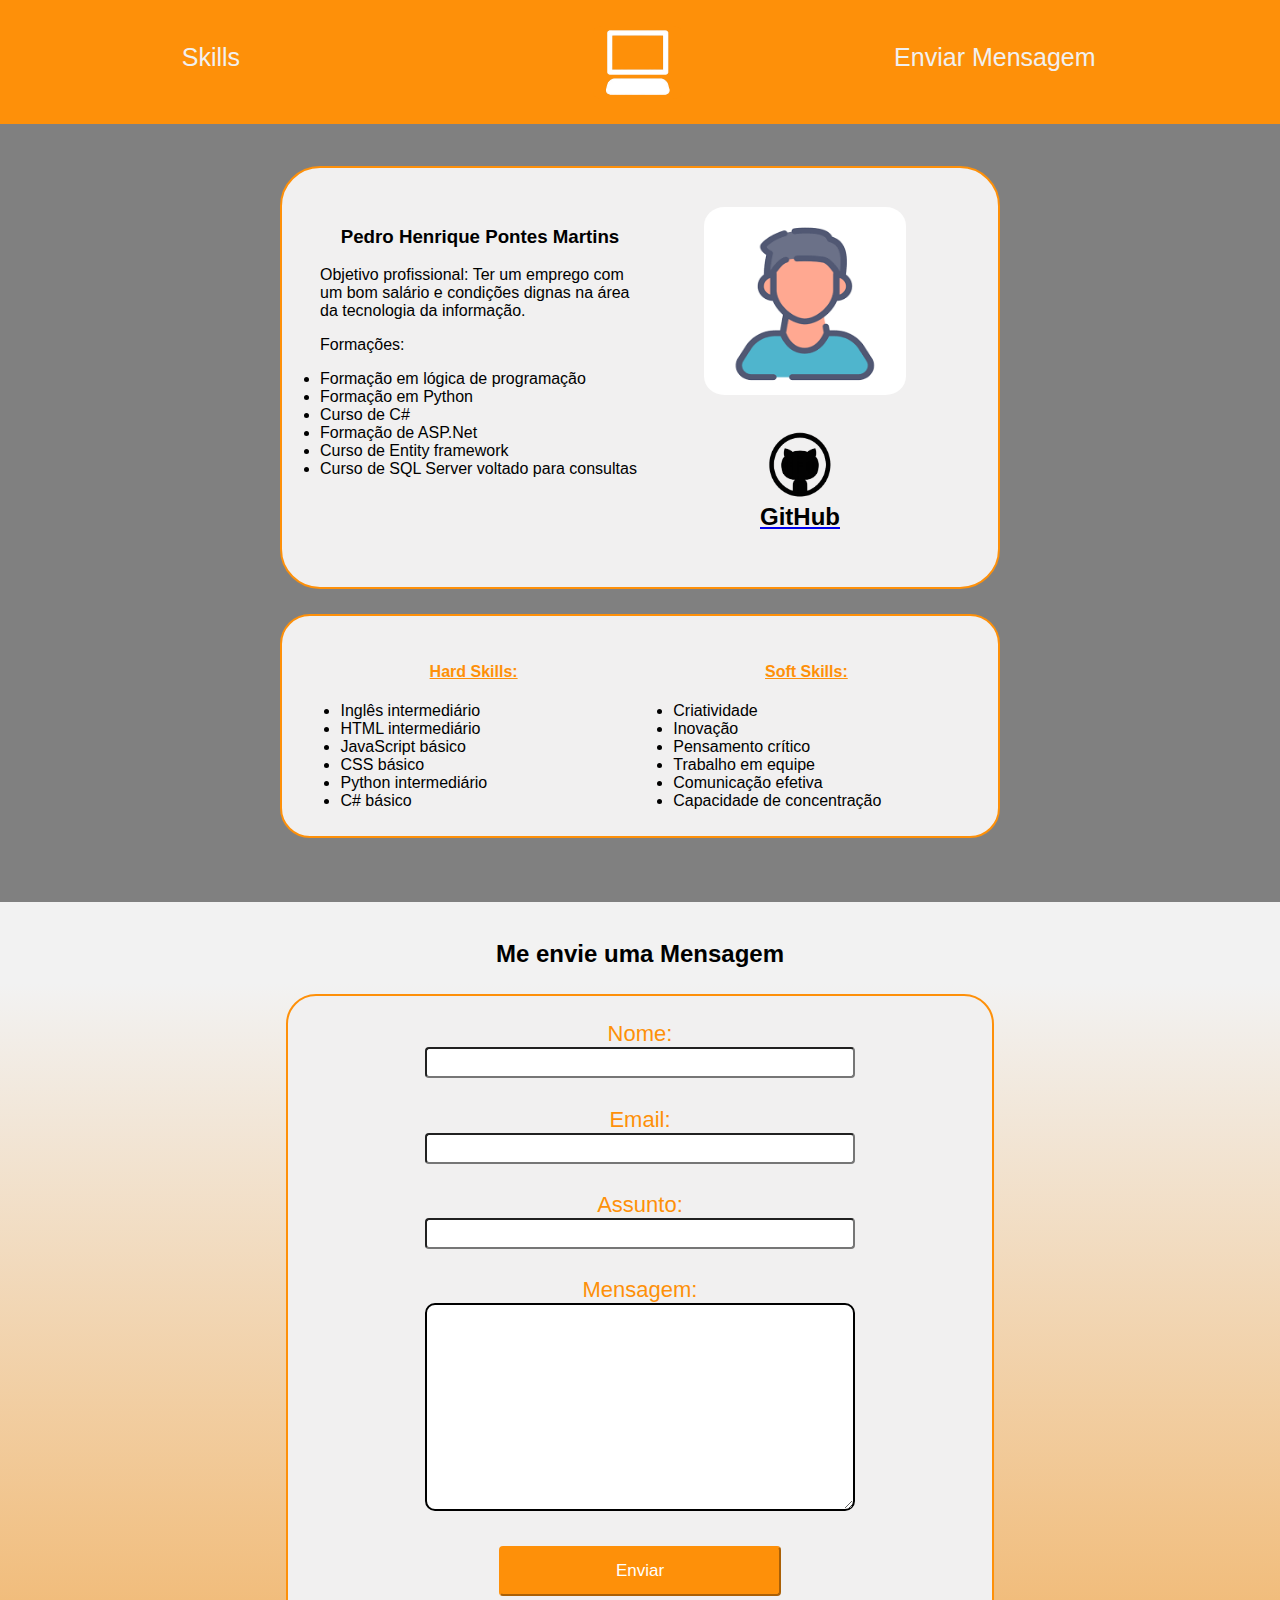
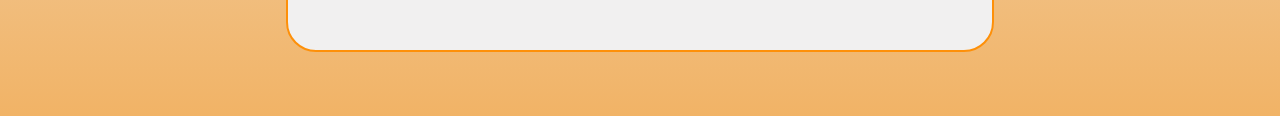
<file: index.html>
<!DOCTYPE html>
<html lang="portuguese">
    <head>
        <meta charset="UTF-8">
        <meta http-equiv="X-UA-Compatible" content="IE=edge">
        <meta name="viewport" content="width=device-width, initial-scale=1.0">
        <link rel="icon" type="image/png" href="imagens/pc.jpg">
        <link rel="stylesheet" href="style.css">
        <title>Currículo</title>
    </head>
    <body>
        <nav>
            <a href="#skills">Skills</a>
            <img src="imagens/simbolo.png" alt="Simbolo da página">
            <a href="#formulário">Enviar Mensagem</a>
        </nav>
        <main>
            <div class="informaçõesPessoais">
                <div>
                    <h3>Pedro Henrique Pontes Martins</h3>

                    <p>Objetivo profissional:
                        Ter um emprego com um bom salário 
                        e condições dignas na área da
                        tecnologia da informação.</p>

                    <p>Formações:</p>
                    <li>Formação em lógica de programação</li>
                    <li>Formação em Python</li>
                    <li>Curso de C#</li>
                    <li>Formação de ASP.Net</li>
                    <li>Curso de Entity framework</li>
                    <li>Curso de SQL Server voltado para consultas</li>
                </div>
                <div>
                    <img src="imagens/imagem-de-perfil.png" alt="Imagem do Currículo">
                    <a href='https://github.com/Pedro-Henrique-Pontes-Martins' target="_blank"><img class='github' src="imagens/git hub.png" alt=""> <h2>GitHub</h2></a>
                </div>
            </div>
            <div class="skills" id="skills">
                <div>
                    <h4>Hard Skills:</h4>
                    <li>Inglês intermediário</li>
                    <li>HTML intermediário</li>
                    <li>JavaScript básico</li>
                    <li>CSS básico</li>
                    <li>Python intermediário</li>
                    <li>C# básico</li>
                </div>
                <div>
                    <h4>Soft Skills:</h4>
                    <li>Criatividade</li>
                    <li>Inovação</li>
                    <li>Pensamento crítico</li>
                    <li>Trabalho em equipe</li>
                    <li>Comunicação efetiva</li>
                    <li>Capacidade de concentração</li>
                </div>
            </div>
        </main>
        <footer>
            <h2>Me envie uma Mensagem</h2>
            <form id="formulário">
                <label>Nome:</label>
			    <input type="text" name="nome" class="padrão" id="name" required>

                <label>Email:</label>
			    <input type="email" name="nome" class="padrão" id="name" required>

                <label>Assunto:</label>
			    <input type="text" name="nome" class="padrão" id="name" required>

                <label>Mensagem:</label>
			    <textarea  class="caixa-de-texto" required></textarea>

                <input type="submit" value="Enviar" class="enviar" id="enviar">
            </form>
        </footer>
    </body>
</html>
</file>
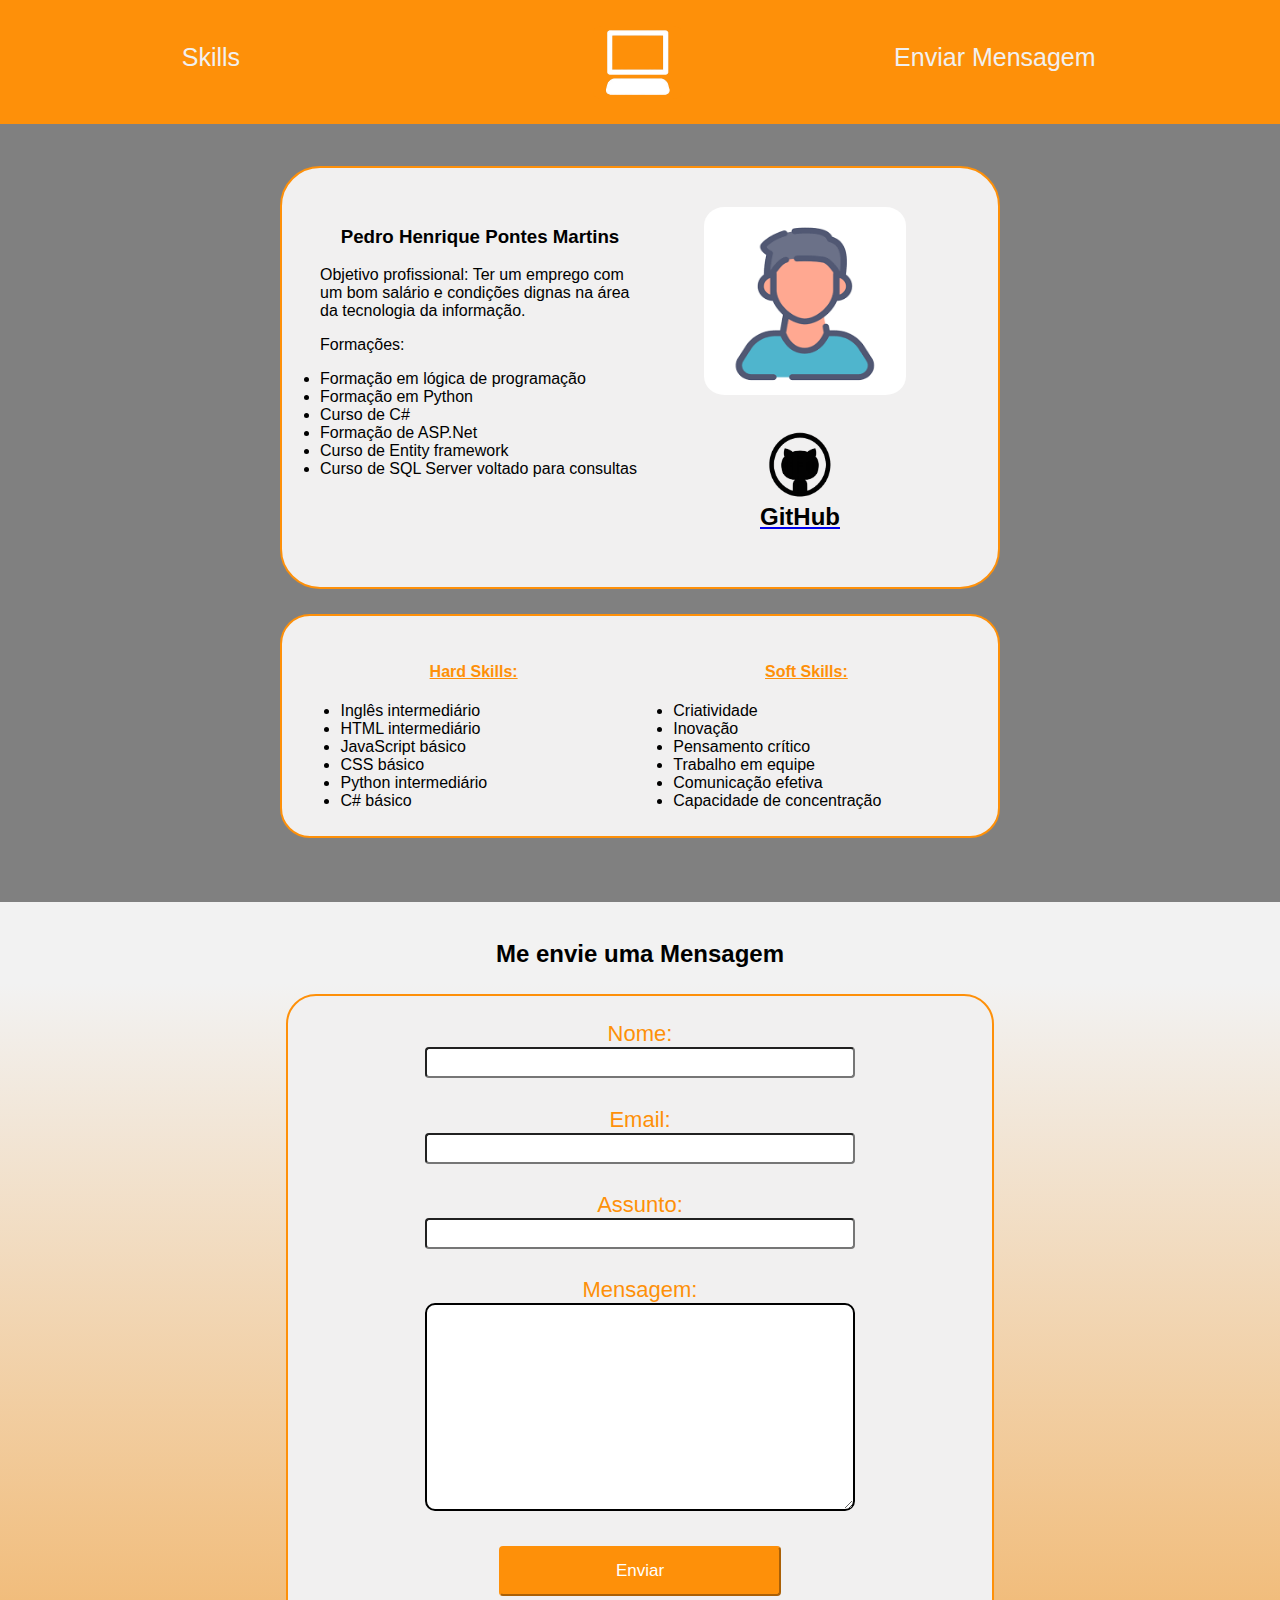
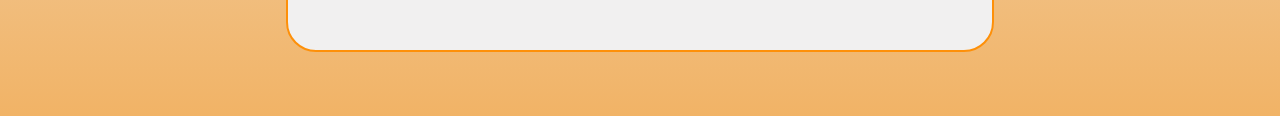
<file: Curículo.html>
<!DOCTYPE html>
<html lang="portuguese">
    <head>
        <meta charset="UTF-8">
        <meta http-equiv="X-UA-Compatible" content="IE=edge">
        <meta name="viewport" content="width=device-width, initial-scale=1.0">
        <link rel="icon" type="image/png" href="imagens/pc.jpg">
        <link rel="stylesheet" href="style.css">
        <title>Currículo</title>
    </head>
    <body>
        <nav>
            <a href="#skills">Skills</a>
            <img src="imagens/simbolo.png" alt="Simbolo da página">
            <a href="#formulário">Enviar Mensagem</a>
        </nav>
        <main>
            <div class="informaçõesPessoais">
                <div>
                    <h3>Pedro Henrique Pontes Martins</h3>

                    <p>Objetivo profissional:
                        Ter um emprego com um bom salário 
                        e condições dignas na área da
                        tecnologia da informação.</p>

                    <p>Formações:</p>
                    <li>Formação em lógica de programação</li>
                    <li>Formação em Python</li>
                    <li>Curso de C#</li>
                    <li>Formação de ASP.Net</li>
                    <li>Curso de Entity framework</li>
                    <li>Curso de SQL Server voltado para consultas</li>
                </div>
                <div>
                    <img src="imagens/imagem-de-perfil.png" alt="Imagem do Currículo">
                    <a href='https://github.com/Pedro-Henrique-Pontes-Martins' target="_blank"><img class='github' src="imagens/git hub.png" alt=""> <h2>GitHub</h2></a>
                </div>
            </div>
            <div class="skills" id="skills">
                <div>
                    <h4>Hard Skills:</h4>
                    <li>Inglês intermediário</li>
                    <li>HTML intermediário</li>
                    <li>JavaScript básico</li>
                    <li>CSS básico</li>
                    <li>Python intermediário</li>
                    <li>C# básico</li>
                </div>
                <div>
                    <h4>Soft Skills:</h4>
                    <li>Criatividade</li>
                    <li>Inovação</li>
                    <li>Pensamento crítico</li>
                    <li>Trabalho em equipe</li>
                    <li>Comunicação efetiva</li>
                    <li>Capacidade de concentração</li>
                </div>
            </div>
        </main>
        <footer>
            <h2>Me envie uma Mensagem</h2>
            <form id="formulário">
                <label>Nome:</label>
			    <input type="text" name="nome" class="padrão" id="name" required>

                <label>Email:</label>
			    <input type="email" name="nome" class="padrão" id="name" required>

                <label>Assunto:</label>
			    <input type="text" name="nome" class="padrão" id="name" required>

                <label>Mensagem:</label>
			    <textarea  class="caixa-de-texto" required></textarea>

                <input type="submit" value="Enviar" class="enviar" id="enviar">
            </form>
        </footer>
    </body>
</html>
</file>
<file: style.css>
html{
    scroll-behavior: smooth;
}

body{
    background-color: rgba(254, 254, 254, 0.854);
    padding: 0;
    margin: 0;
    border: 0;
    background-size: cover;
}
.informaçõesPessoais{
    margin: 13% 0 0 0;
    padding: 3%;
    width: 50%;
    display: flex;
    flex-direction: row;
    border-radius: 40px;
    border: 2px solid rgb(254, 144, 9);
    margin-bottom: 2%;
}
.informaçõesPessoais:hover{
    width: 51%;
    transition: 500ms;
}
img{
    margin-left: 20%;
    width: 63%;
    height: 55%;
    border-radius: 10%;
    background-color: rgb(241, 240, 240);
}
main{
    align-items: center;
    display: flex;
    flex-direction: column;
    font-family:Verdana, Tahoma, sans-serif;
    font: Verdana;
    background-image: url('https://image.freepik.com/vetores-gratis/fundo-branco-tecnologia_23-2148421514.jpg');
    background-repeat: no-repeat;
    background-size: cover;
    padding-bottom: 5%;
    background-color: gray;
}
div{
    margin: 0 auto;
    width: 50%;
    background-color: rgb(241, 240, 240);
}
h3{
    text-align: center;
}
h4{
    text-align: center;
    color: rgb(254, 144, 9);
    text-decoration: underline;
}
.skills{
    width: 52%;
    margin: 0 auto;
    padding: 2%;
    display: flex;
    flex-direction: row;
    border-radius: 30px;
    border: 2px solid rgb(254, 144, 9);
}
.skills:hover{
    width: 53%;
    transition: 500ms;
}
.skills div{
    padding: 0 5%;
}
nav{
    align-items: center;
    background-color: rgb(254, 144, 9);
    margin-bottom: 3%;
    padding: 2% ;
    flex-wrap: wrap;
    position: fixed;
    top: 0;
    width: 100%;
    font-family:Verdana, Tahoma, sans-serif;
}
nav a{
    font: verdana;
    color: rgb(241, 240, 240);
    text-decoration: none;
    font-size: 25px;
    margin: 0 12.2%;
}
nav a:hover{
    text-decoration: underline;
}
nav img{
    width: 7%;
    padding: 0;
    margin: 0 4% 0 15%;
    vertical-align: middle;
    background-color: rgb(254, 144, 9);
}
footer{
    padding-top: 3% ;
    font-family: Verdana, Geneva, Tahoma, sans-serif;
    background-image: linear-gradient(rgb(242, 242, 242) 10%, rgb(241, 179, 102));
    padding-bottom: 5%;
}
form{
    margin: 0 auto;
    display: flex;
    flex-direction: column;
    background-color: rgb(241, 240, 240);
    width: 55%;
    border-radius: 30px;
    border: 2px solid rgb(254, 144, 9);
    padding: 2% 0;
}
form label{
    font-size: 22px;
    font: Verdana;
    color:  rgb(254, 144, 9);
    margin: 0 auto;
}
form input{
    width: 60%;
    height: 25px;
    margin: 0 auto;
    margin-bottom: 4%;
    border-radius: 4px;
}
form input:hover{
    border-color: rgb(254, 144, 9);
}
.caixa-de-texto{
    height: 200px;
    width: 60%;
    margin: 0 auto;
    margin-bottom: 5%;
    border-radius: 10px;
    border: 2px solid black
}
.caixa-de-texto:hover{
    border-color: rgb(254, 144, 9);
}
h2{
    margin: 0 0 2% 0;
    text-align: center;
    font: verdana;
}
.enviar{
    font-size: 17px;
    width: 40%;
    height: 50px;
    background-color: rgb(254, 144, 9);
    color: white;
    border-color: rgb(254, 144, 9);
    box-shadow: 2;
}
.enviar:hover{
    color: rgb(254, 144, 9);
    background-color: rgb(241, 240, 240);
    transition: 500ms;
}
.github{
    width: 20%;
    height: 20%;
    margin: 10% 40% 0 40%;
}
.informaçõesPessoais h2{
    text-decoration: none;
    color: black;
}
</file>
